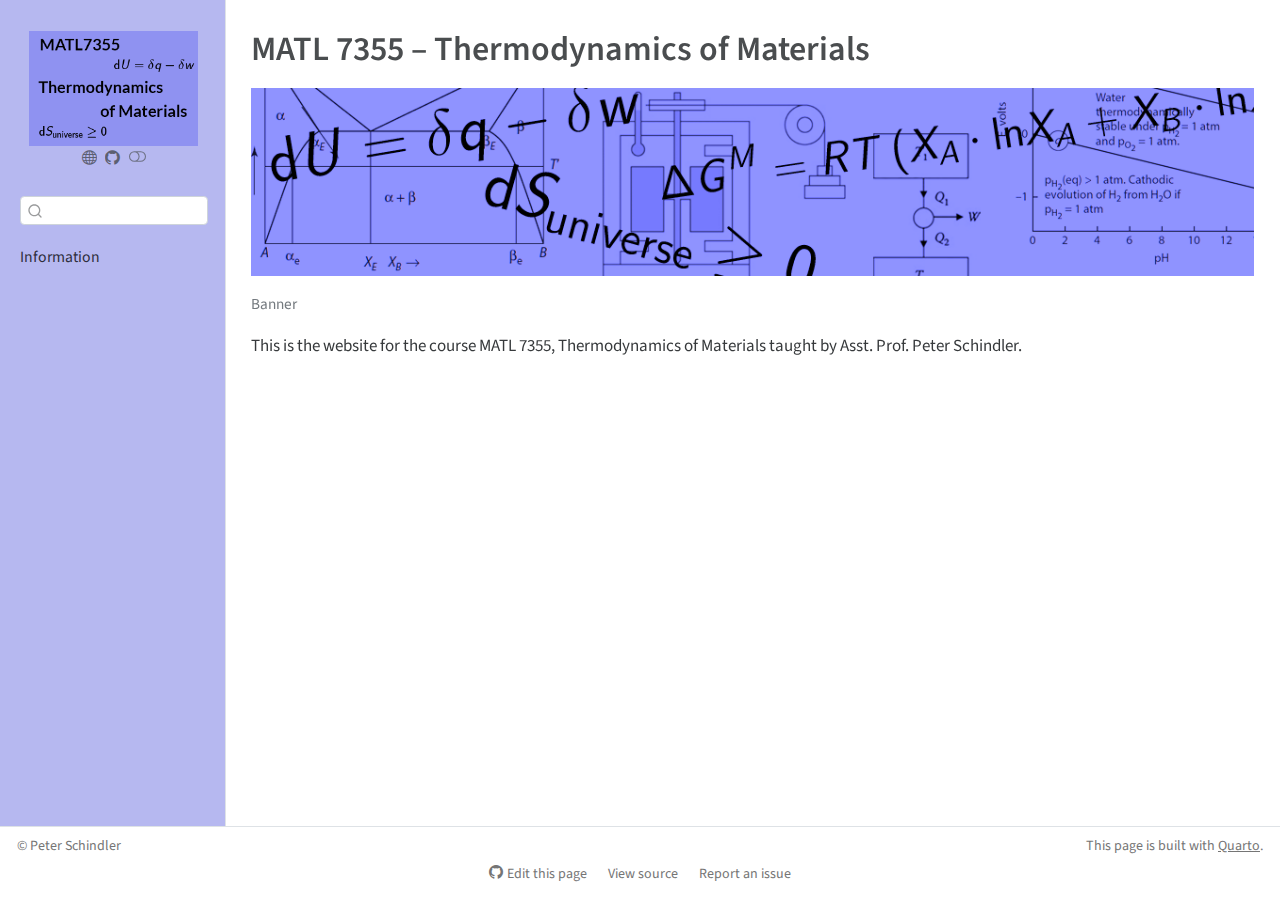
<file: index.html>
<!DOCTYPE html>
<html xmlns="http://www.w3.org/1999/xhtml" lang="en" xml:lang="en"><head>

<meta charset="utf-8">
<meta name="generator" content="quarto-1.3.340">

<meta name="viewport" content="width=device-width, initial-scale=1.0, user-scalable=yes">


<title>MATL 7355 - Thermodynamics of Materials - MATL 7355 – Thermodynamics of Materials</title>
<style>
code{white-space: pre-wrap;}
span.smallcaps{font-variant: small-caps;}
div.columns{display: flex; gap: min(4vw, 1.5em);}
div.column{flex: auto; overflow-x: auto;}
div.hanging-indent{margin-left: 1.5em; text-indent: -1.5em;}
ul.task-list{list-style: none;}
ul.task-list li input[type="checkbox"] {
  width: 0.8em;
  margin: 0 0.8em 0.2em -1em; /* quarto-specific, see https://github.com/quarto-dev/quarto-cli/issues/4556 */ 
  vertical-align: middle;
}
</style>


<script src="site_libs/quarto-nav/quarto-nav.js"></script>
<script src="site_libs/clipboard/clipboard.min.js"></script>
<script src="site_libs/quarto-search/autocomplete.umd.js"></script>
<script src="site_libs/quarto-search/fuse.min.js"></script>
<script src="site_libs/quarto-search/quarto-search.js"></script>
<meta name="quarto:offset" content="./">
<link href="./images/favicon.ico" rel="icon">
<script src="site_libs/quarto-html/quarto.js"></script>
<script src="site_libs/quarto-html/popper.min.js"></script>
<script src="site_libs/quarto-html/tippy.umd.min.js"></script>
<script src="site_libs/quarto-html/anchor.min.js"></script>
<link href="site_libs/quarto-html/tippy.css" rel="stylesheet">
<link href="site_libs/quarto-html/quarto-syntax-highlighting.css" rel="stylesheet" class="quarto-color-scheme" id="quarto-text-highlighting-styles">
<link href="site_libs/quarto-html/quarto-syntax-highlighting-dark.css" rel="prefetch" class="quarto-color-scheme quarto-color-alternate" id="quarto-text-highlighting-styles">
<script src="site_libs/bootstrap/bootstrap.min.js"></script>
<link href="site_libs/bootstrap/bootstrap-icons.css" rel="stylesheet">
<link href="site_libs/bootstrap/bootstrap.min.css" rel="stylesheet" class="quarto-color-scheme" id="quarto-bootstrap" data-mode="light">
<link href="site_libs/bootstrap/bootstrap-dark.min.css" rel="prefetch" class="quarto-color-scheme quarto-color-alternate" id="quarto-bootstrap" data-mode="dark">
<script id="quarto-search-options" type="application/json">{
  "location": "sidebar",
  "copy-button": false,
  "collapse-after": 3,
  "panel-placement": "start",
  "type": "textbox",
  "limit": 20,
  "language": {
    "search-no-results-text": "No results",
    "search-matching-documents-text": "matching documents",
    "search-copy-link-title": "Copy link to search",
    "search-hide-matches-text": "Hide additional matches",
    "search-more-match-text": "more match in this document",
    "search-more-matches-text": "more matches in this document",
    "search-clear-button-title": "Clear",
    "search-detached-cancel-button-title": "Cancel",
    "search-submit-button-title": "Submit"
  }
}</script>


</head>

<body class="nav-sidebar docked">

<div id="quarto-search-results"></div>
  <header id="quarto-header" class="headroom fixed-top">
  <nav class="quarto-secondary-nav">
    <div class="container-fluid d-flex">
      <button type="button" class="quarto-btn-toggle btn" data-bs-toggle="collapse" data-bs-target="#quarto-sidebar,#quarto-sidebar-glass" aria-controls="quarto-sidebar" aria-expanded="false" aria-label="Toggle sidebar navigation" onclick="if (window.quartoToggleHeadroom) { window.quartoToggleHeadroom(); }">
        <i class="bi bi-layout-text-sidebar-reverse"></i>
      </button>
      <nav class="quarto-page-breadcrumbs" aria-label="breadcrumb"><ol class="breadcrumb"><li class="breadcrumb-item">MATL 7355 – Thermodynamics of Materials</li></ol></nav>
      <a class="flex-grow-1" role="button" data-bs-toggle="collapse" data-bs-target="#quarto-sidebar,#quarto-sidebar-glass" aria-controls="quarto-sidebar" aria-expanded="false" aria-label="Toggle sidebar navigation" onclick="if (window.quartoToggleHeadroom) { window.quartoToggleHeadroom(); }">      
      </a>
      <button type="button" class="btn quarto-search-button" aria-label="Search" onclick="window.quartoOpenSearch();">
        <i class="bi bi-search"></i>
      </button>
    </div>
  </nav>
</header>
<!-- content -->
<div id="quarto-content" class="quarto-container page-columns page-rows-contents page-layout-full">
<!-- sidebar -->
  <nav id="quarto-sidebar" class="sidebar collapse collapse-horizontal sidebar-navigation docked overflow-auto">
    <div class="pt-lg-2 mt-2 text-center sidebar-header">
      <a href="./index.html" class="sidebar-logo-link">
      <img src="./images/quarto_logo.png" alt="" class="sidebar-logo py-0 d-lg-inline d-none">
      </a>
      <div class="sidebar-tools-main tools-wide">
    <a href="https://pschindler.net" title="pschindler.net" class="quarto-navigation-tool px-1" aria-label="pschindler.net"><i class="bi bi-globe"></i></a>
    <a href="https://github.com/peterschindler/MATL7355" title="GitHub Repository" class="quarto-navigation-tool px-1" aria-label="GitHub Repository"><i class="bi bi-github"></i></a>
  <a href="" class="quarto-color-scheme-toggle quarto-navigation-tool  px-1" onclick="window.quartoToggleColorScheme(); return false;" title="Toggle dark mode"><i class="bi"></i></a>
</div>
      </div>
        <div class="mt-2 flex-shrink-0 align-items-center">
        <div class="sidebar-search">
        <div id="quarto-search" class="" title="Search"></div>
        </div>
        </div>
    <div class="sidebar-menu-container"> 
    <ul class="list-unstyled mt-1">
        <li class="sidebar-item">
  <div class="sidebar-item-container"> 
  <a href="./content/info.html" class="sidebar-item-text sidebar-link">
 <span class="menu-text">Information</span></a>
  </div>
</li>
    </ul>
    </div>
</nav>
<div id="quarto-sidebar-glass" data-bs-toggle="collapse" data-bs-target="#quarto-sidebar,#quarto-sidebar-glass"></div>
<!-- margin-sidebar -->
    <div id="quarto-margin-sidebar" class="sidebar margin-sidebar zindex-bottom">
        
    </div>
<!-- main -->
<main class="content column-page-right" id="quarto-document-content">

<header id="title-block-header" class="quarto-title-block default">
<div class="quarto-title">
<h1 class="title">MATL 7355 – Thermodynamics of Materials</h1>
</div>



<div class="quarto-title-meta">

    
  
    
  </div>
  

</header>

<div class="quarto-figure quarto-figure-center">
<figure class="figure">
<p><img src="images/banner.png" class="img-fluid figure-img"></p>
<figcaption class="figure-caption">Banner</figcaption>
</figure>
</div>
<p>This is the website for the course MATL 7355, Thermodynamics of Materials taught by Asst. Prof.&nbsp;Peter Schindler.</p>



</main> <!-- /main -->
<script id="quarto-html-after-body" type="application/javascript">
window.document.addEventListener("DOMContentLoaded", function (event) {
  const toggleBodyColorMode = (bsSheetEl) => {
    const mode = bsSheetEl.getAttribute("data-mode");
    const bodyEl = window.document.querySelector("body");
    if (mode === "dark") {
      bodyEl.classList.add("quarto-dark");
      bodyEl.classList.remove("quarto-light");
    } else {
      bodyEl.classList.add("quarto-light");
      bodyEl.classList.remove("quarto-dark");
    }
  }
  const toggleBodyColorPrimary = () => {
    const bsSheetEl = window.document.querySelector("link#quarto-bootstrap");
    if (bsSheetEl) {
      toggleBodyColorMode(bsSheetEl);
    }
  }
  toggleBodyColorPrimary();  
  const disableStylesheet = (stylesheets) => {
    for (let i=0; i < stylesheets.length; i++) {
      const stylesheet = stylesheets[i];
      stylesheet.rel = 'prefetch';
    }
  }
  const enableStylesheet = (stylesheets) => {
    for (let i=0; i < stylesheets.length; i++) {
      const stylesheet = stylesheets[i];
      stylesheet.rel = 'stylesheet';
    }
  }
  const manageTransitions = (selector, allowTransitions) => {
    const els = window.document.querySelectorAll(selector);
    for (let i=0; i < els.length; i++) {
      const el = els[i];
      if (allowTransitions) {
        el.classList.remove('notransition');
      } else {
        el.classList.add('notransition');
      }
    }
  }
  const toggleColorMode = (alternate) => {
    // Switch the stylesheets
    const alternateStylesheets = window.document.querySelectorAll('link.quarto-color-scheme.quarto-color-alternate');
    manageTransitions('#quarto-margin-sidebar .nav-link', false);
    if (alternate) {
      enableStylesheet(alternateStylesheets);
      for (const sheetNode of alternateStylesheets) {
        if (sheetNode.id === "quarto-bootstrap") {
          toggleBodyColorMode(sheetNode);
        }
      }
    } else {
      disableStylesheet(alternateStylesheets);
      toggleBodyColorPrimary();
    }
    manageTransitions('#quarto-margin-sidebar .nav-link', true);
    // Switch the toggles
    const toggles = window.document.querySelectorAll('.quarto-color-scheme-toggle');
    for (let i=0; i < toggles.length; i++) {
      const toggle = toggles[i];
      if (toggle) {
        if (alternate) {
          toggle.classList.add("alternate");     
        } else {
          toggle.classList.remove("alternate");
        }
      }
    }
    // Hack to workaround the fact that safari doesn't
    // properly recolor the scrollbar when toggling (#1455)
    if (navigator.userAgent.indexOf('Safari') > 0 && navigator.userAgent.indexOf('Chrome') == -1) {
      manageTransitions("body", false);
      window.scrollTo(0, 1);
      setTimeout(() => {
        window.scrollTo(0, 0);
        manageTransitions("body", true);
      }, 40);  
    }
  }
  const isFileUrl = () => { 
    return window.location.protocol === 'file:';
  }
  const hasAlternateSentinel = () => {  
    let styleSentinel = getColorSchemeSentinel();
    if (styleSentinel !== null) {
      return styleSentinel === "alternate";
    } else {
      return false;
    }
  }
  const setStyleSentinel = (alternate) => {
    const value = alternate ? "alternate" : "default";
    if (!isFileUrl()) {
      window.localStorage.setItem("quarto-color-scheme", value);
    } else {
      localAlternateSentinel = value;
    }
  }
  const getColorSchemeSentinel = () => {
    if (!isFileUrl()) {
      const storageValue = window.localStorage.getItem("quarto-color-scheme");
      return storageValue != null ? storageValue : localAlternateSentinel;
    } else {
      return localAlternateSentinel;
    }
  }
  let localAlternateSentinel = 'default';
  // Dark / light mode switch
  window.quartoToggleColorScheme = () => {
    // Read the current dark / light value 
    let toAlternate = !hasAlternateSentinel();
    toggleColorMode(toAlternate);
    setStyleSentinel(toAlternate);
  };
  // Ensure there is a toggle, if there isn't float one in the top right
  if (window.document.querySelector('.quarto-color-scheme-toggle') === null) {
    const a = window.document.createElement('a');
    a.classList.add('top-right');
    a.classList.add('quarto-color-scheme-toggle');
    a.href = "";
    a.onclick = function() { try { window.quartoToggleColorScheme(); } catch {} return false; };
    const i = window.document.createElement("i");
    i.classList.add('bi');
    a.appendChild(i);
    window.document.body.appendChild(a);
  }
  // Switch to dark mode if need be
  if (hasAlternateSentinel()) {
    toggleColorMode(true);
  } else {
    toggleColorMode(false);
  }
  const icon = "";
  const anchorJS = new window.AnchorJS();
  anchorJS.options = {
    placement: 'right',
    icon: icon
  };
  anchorJS.add('.anchored');
  const isCodeAnnotation = (el) => {
    for (const clz of el.classList) {
      if (clz.startsWith('code-annotation-')) {                     
        return true;
      }
    }
    return false;
  }
  const clipboard = new window.ClipboardJS('.code-copy-button', {
    text: function(trigger) {
      const codeEl = trigger.previousElementSibling.cloneNode(true);
      for (const childEl of codeEl.children) {
        if (isCodeAnnotation(childEl)) {
          childEl.remove();
        }
      }
      return codeEl.innerText;
    }
  });
  clipboard.on('success', function(e) {
    // button target
    const button = e.trigger;
    // don't keep focus
    button.blur();
    // flash "checked"
    button.classList.add('code-copy-button-checked');
    var currentTitle = button.getAttribute("title");
    button.setAttribute("title", "Copied!");
    let tooltip;
    if (window.bootstrap) {
      button.setAttribute("data-bs-toggle", "tooltip");
      button.setAttribute("data-bs-placement", "left");
      button.setAttribute("data-bs-title", "Copied!");
      tooltip = new bootstrap.Tooltip(button, 
        { trigger: "manual", 
          customClass: "code-copy-button-tooltip",
          offset: [0, -8]});
      tooltip.show();    
    }
    setTimeout(function() {
      if (tooltip) {
        tooltip.hide();
        button.removeAttribute("data-bs-title");
        button.removeAttribute("data-bs-toggle");
        button.removeAttribute("data-bs-placement");
      }
      button.setAttribute("title", currentTitle);
      button.classList.remove('code-copy-button-checked');
    }, 1000);
    // clear code selection
    e.clearSelection();
  });
  function tippyHover(el, contentFn) {
    const config = {
      allowHTML: true,
      content: contentFn,
      maxWidth: 500,
      delay: 100,
      arrow: false,
      appendTo: function(el) {
          return el.parentElement;
      },
      interactive: true,
      interactiveBorder: 10,
      theme: 'quarto',
      placement: 'bottom-start'
    };
    window.tippy(el, config); 
  }
  const noterefs = window.document.querySelectorAll('a[role="doc-noteref"]');
  for (var i=0; i<noterefs.length; i++) {
    const ref = noterefs[i];
    tippyHover(ref, function() {
      // use id or data attribute instead here
      let href = ref.getAttribute('data-footnote-href') || ref.getAttribute('href');
      try { href = new URL(href).hash; } catch {}
      const id = href.replace(/^#\/?/, "");
      const note = window.document.getElementById(id);
      return note.innerHTML;
    });
  }
      let selectedAnnoteEl;
      const selectorForAnnotation = ( cell, annotation) => {
        let cellAttr = 'data-code-cell="' + cell + '"';
        let lineAttr = 'data-code-annotation="' +  annotation + '"';
        const selector = 'span[' + cellAttr + '][' + lineAttr + ']';
        return selector;
      }
      const selectCodeLines = (annoteEl) => {
        const doc = window.document;
        const targetCell = annoteEl.getAttribute("data-target-cell");
        const targetAnnotation = annoteEl.getAttribute("data-target-annotation");
        const annoteSpan = window.document.querySelector(selectorForAnnotation(targetCell, targetAnnotation));
        const lines = annoteSpan.getAttribute("data-code-lines").split(",");
        const lineIds = lines.map((line) => {
          return targetCell + "-" + line;
        })
        let top = null;
        let height = null;
        let parent = null;
        if (lineIds.length > 0) {
            //compute the position of the single el (top and bottom and make a div)
            const el = window.document.getElementById(lineIds[0]);
            top = el.offsetTop;
            height = el.offsetHeight;
            parent = el.parentElement.parentElement;
          if (lineIds.length > 1) {
            const lastEl = window.document.getElementById(lineIds[lineIds.length - 1]);
            const bottom = lastEl.offsetTop + lastEl.offsetHeight;
            height = bottom - top;
          }
          if (top !== null && height !== null && parent !== null) {
            // cook up a div (if necessary) and position it 
            let div = window.document.getElementById("code-annotation-line-highlight");
            if (div === null) {
              div = window.document.createElement("div");
              div.setAttribute("id", "code-annotation-line-highlight");
              div.style.position = 'absolute';
              parent.appendChild(div);
            }
            div.style.top = top - 2 + "px";
            div.style.height = height + 4 + "px";
            let gutterDiv = window.document.getElementById("code-annotation-line-highlight-gutter");
            if (gutterDiv === null) {
              gutterDiv = window.document.createElement("div");
              gutterDiv.setAttribute("id", "code-annotation-line-highlight-gutter");
              gutterDiv.style.position = 'absolute';
              const codeCell = window.document.getElementById(targetCell);
              const gutter = codeCell.querySelector('.code-annotation-gutter');
              gutter.appendChild(gutterDiv);
            }
            gutterDiv.style.top = top - 2 + "px";
            gutterDiv.style.height = height + 4 + "px";
          }
          selectedAnnoteEl = annoteEl;
        }
      };
      const unselectCodeLines = () => {
        const elementsIds = ["code-annotation-line-highlight", "code-annotation-line-highlight-gutter"];
        elementsIds.forEach((elId) => {
          const div = window.document.getElementById(elId);
          if (div) {
            div.remove();
          }
        });
        selectedAnnoteEl = undefined;
      };
      // Attach click handler to the DT
      const annoteDls = window.document.querySelectorAll('dt[data-target-cell]');
      for (const annoteDlNode of annoteDls) {
        annoteDlNode.addEventListener('click', (event) => {
          const clickedEl = event.target;
          if (clickedEl !== selectedAnnoteEl) {
            unselectCodeLines();
            const activeEl = window.document.querySelector('dt[data-target-cell].code-annotation-active');
            if (activeEl) {
              activeEl.classList.remove('code-annotation-active');
            }
            selectCodeLines(clickedEl);
            clickedEl.classList.add('code-annotation-active');
          } else {
            // Unselect the line
            unselectCodeLines();
            clickedEl.classList.remove('code-annotation-active');
          }
        });
      }
  const findCites = (el) => {
    const parentEl = el.parentElement;
    if (parentEl) {
      const cites = parentEl.dataset.cites;
      if (cites) {
        return {
          el,
          cites: cites.split(' ')
        };
      } else {
        return findCites(el.parentElement)
      }
    } else {
      return undefined;
    }
  };
  var bibliorefs = window.document.querySelectorAll('a[role="doc-biblioref"]');
  for (var i=0; i<bibliorefs.length; i++) {
    const ref = bibliorefs[i];
    const citeInfo = findCites(ref);
    if (citeInfo) {
      tippyHover(citeInfo.el, function() {
        var popup = window.document.createElement('div');
        citeInfo.cites.forEach(function(cite) {
          var citeDiv = window.document.createElement('div');
          citeDiv.classList.add('hanging-indent');
          citeDiv.classList.add('csl-entry');
          var biblioDiv = window.document.getElementById('ref-' + cite);
          if (biblioDiv) {
            citeDiv.innerHTML = biblioDiv.innerHTML;
          }
          popup.appendChild(citeDiv);
        });
        return popup.innerHTML;
      });
    }
  }
});
</script>
</div> <!-- /content -->
<footer class="footer">
  <div class="nav-footer">
    <div class="nav-footer-left">© Peter Schindler</div>   
    <div class="nav-footer-center">
      &nbsp;
    <div class="toc-actions"><div><i class="bi bi-github"></i></div><div class="action-links"><p><a href="https://github.com/peterschindler/MATL7355/edit/main/index.qmd" class="toc-action">Edit this page</a></p><p><a href="https://github.com/peterschindler/MATL7355/blob/main/index.qmd" class="toc-action">View source</a></p><p><a href="https://github.com/peterschindler/MATL7355/issues/new" class="toc-action">Report an issue</a></p></div></div></div>
    <div class="nav-footer-right">This page is built with <a href="https://quarto.org/">Quarto</a>.</div>
  </div>
</footer>



</body></html>
</file>
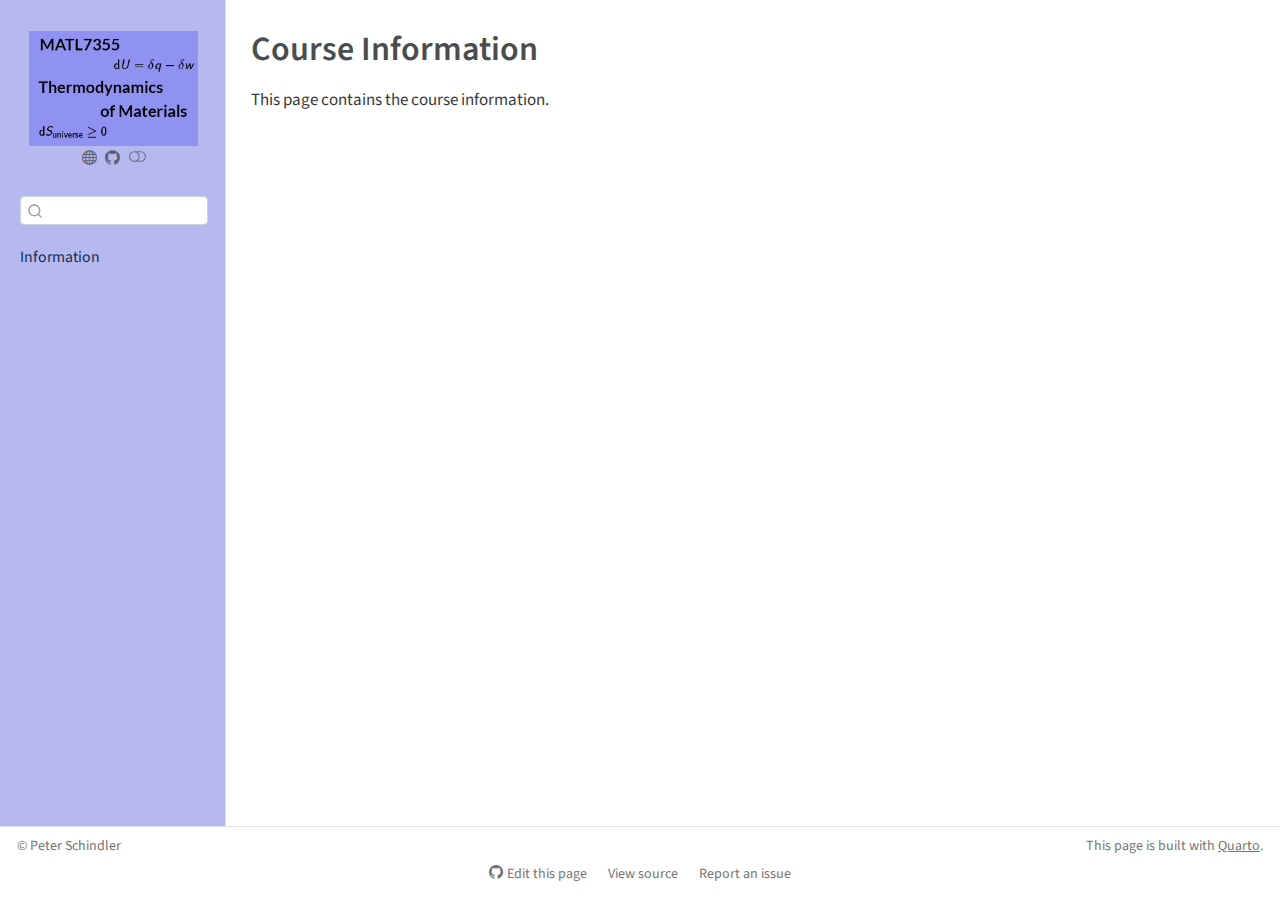
<file: content/info.html>
<!DOCTYPE html>
<html xmlns="http://www.w3.org/1999/xhtml" lang="en" xml:lang="en"><head>

<meta charset="utf-8">
<meta name="generator" content="quarto-1.3.340">

<meta name="viewport" content="width=device-width, initial-scale=1.0, user-scalable=yes">


<title>MATL 7355 - Thermodynamics of Materials - Course Information</title>
<style>
code{white-space: pre-wrap;}
span.smallcaps{font-variant: small-caps;}
div.columns{display: flex; gap: min(4vw, 1.5em);}
div.column{flex: auto; overflow-x: auto;}
div.hanging-indent{margin-left: 1.5em; text-indent: -1.5em;}
ul.task-list{list-style: none;}
ul.task-list li input[type="checkbox"] {
  width: 0.8em;
  margin: 0 0.8em 0.2em -1em; /* quarto-specific, see https://github.com/quarto-dev/quarto-cli/issues/4556 */ 
  vertical-align: middle;
}
</style>


<script src="../site_libs/quarto-nav/quarto-nav.js"></script>
<script src="../site_libs/clipboard/clipboard.min.js"></script>
<script src="../site_libs/quarto-search/autocomplete.umd.js"></script>
<script src="../site_libs/quarto-search/fuse.min.js"></script>
<script src="../site_libs/quarto-search/quarto-search.js"></script>
<meta name="quarto:offset" content="../">
<link href="../images/favicon.ico" rel="icon">
<script src="../site_libs/quarto-html/quarto.js"></script>
<script src="../site_libs/quarto-html/popper.min.js"></script>
<script src="../site_libs/quarto-html/tippy.umd.min.js"></script>
<script src="../site_libs/quarto-html/anchor.min.js"></script>
<link href="../site_libs/quarto-html/tippy.css" rel="stylesheet">
<link href="../site_libs/quarto-html/quarto-syntax-highlighting.css" rel="stylesheet" class="quarto-color-scheme" id="quarto-text-highlighting-styles">
<link href="../site_libs/quarto-html/quarto-syntax-highlighting-dark.css" rel="prefetch" class="quarto-color-scheme quarto-color-alternate" id="quarto-text-highlighting-styles">
<script src="../site_libs/bootstrap/bootstrap.min.js"></script>
<link href="../site_libs/bootstrap/bootstrap-icons.css" rel="stylesheet">
<link href="../site_libs/bootstrap/bootstrap.min.css" rel="stylesheet" class="quarto-color-scheme" id="quarto-bootstrap" data-mode="light">
<link href="../site_libs/bootstrap/bootstrap-dark.min.css" rel="prefetch" class="quarto-color-scheme quarto-color-alternate" id="quarto-bootstrap" data-mode="dark">
<script id="quarto-search-options" type="application/json">{
  "location": "sidebar",
  "copy-button": false,
  "collapse-after": 3,
  "panel-placement": "start",
  "type": "textbox",
  "limit": 20,
  "language": {
    "search-no-results-text": "No results",
    "search-matching-documents-text": "matching documents",
    "search-copy-link-title": "Copy link to search",
    "search-hide-matches-text": "Hide additional matches",
    "search-more-match-text": "more match in this document",
    "search-more-matches-text": "more matches in this document",
    "search-clear-button-title": "Clear",
    "search-detached-cancel-button-title": "Cancel",
    "search-submit-button-title": "Submit"
  }
}</script>


</head>

<body class="nav-sidebar docked">

<div id="quarto-search-results"></div>
  <header id="quarto-header" class="headroom fixed-top">
  <nav class="quarto-secondary-nav">
    <div class="container-fluid d-flex">
      <button type="button" class="quarto-btn-toggle btn" data-bs-toggle="collapse" data-bs-target="#quarto-sidebar,#quarto-sidebar-glass" aria-controls="quarto-sidebar" aria-expanded="false" aria-label="Toggle sidebar navigation" onclick="if (window.quartoToggleHeadroom) { window.quartoToggleHeadroom(); }">
        <i class="bi bi-layout-text-sidebar-reverse"></i>
      </button>
      <nav class="quarto-page-breadcrumbs" aria-label="breadcrumb"><ol class="breadcrumb"><li class="breadcrumb-item"><a href="../content/info.html">Information</a></li></ol></nav>
      <a class="flex-grow-1" role="button" data-bs-toggle="collapse" data-bs-target="#quarto-sidebar,#quarto-sidebar-glass" aria-controls="quarto-sidebar" aria-expanded="false" aria-label="Toggle sidebar navigation" onclick="if (window.quartoToggleHeadroom) { window.quartoToggleHeadroom(); }">      
      </a>
      <button type="button" class="btn quarto-search-button" aria-label="Search" onclick="window.quartoOpenSearch();">
        <i class="bi bi-search"></i>
      </button>
    </div>
  </nav>
</header>
<!-- content -->
<div id="quarto-content" class="quarto-container page-columns page-rows-contents page-layout-article">
<!-- sidebar -->
  <nav id="quarto-sidebar" class="sidebar collapse collapse-horizontal sidebar-navigation docked overflow-auto">
    <div class="pt-lg-2 mt-2 text-center sidebar-header">
      <a href="../index.html" class="sidebar-logo-link">
      <img src="../images/quarto_logo.png" alt="" class="sidebar-logo py-0 d-lg-inline d-none">
      </a>
      <div class="sidebar-tools-main tools-wide">
    <a href="https://pschindler.net" title="pschindler.net" class="quarto-navigation-tool px-1" aria-label="pschindler.net"><i class="bi bi-globe"></i></a>
    <a href="https://github.com/peterschindler/MATL7355" title="GitHub Repository" class="quarto-navigation-tool px-1" aria-label="GitHub Repository"><i class="bi bi-github"></i></a>
  <a href="" class="quarto-color-scheme-toggle quarto-navigation-tool  px-1" onclick="window.quartoToggleColorScheme(); return false;" title="Toggle dark mode"><i class="bi"></i></a>
</div>
      </div>
        <div class="mt-2 flex-shrink-0 align-items-center">
        <div class="sidebar-search">
        <div id="quarto-search" class="" title="Search"></div>
        </div>
        </div>
    <div class="sidebar-menu-container"> 
    <ul class="list-unstyled mt-1">
        <li class="sidebar-item">
  <div class="sidebar-item-container"> 
  <a href="../content/info.html" class="sidebar-item-text sidebar-link active">
 <span class="menu-text">Information</span></a>
  </div>
</li>
    </ul>
    </div>
</nav>
<div id="quarto-sidebar-glass" data-bs-toggle="collapse" data-bs-target="#quarto-sidebar,#quarto-sidebar-glass"></div>
<!-- margin-sidebar -->
    <div id="quarto-margin-sidebar" class="sidebar margin-sidebar">
        
    </div>
<!-- main -->
<main class="content" id="quarto-document-content">

<header id="title-block-header" class="quarto-title-block default">
<div class="quarto-title">
<h1 class="title">Course Information</h1>
</div>



<div class="quarto-title-meta">

    
  
    
  </div>
  

</header>

<p>This page contains the course information.</p>



</main> <!-- /main -->
<script id="quarto-html-after-body" type="application/javascript">
window.document.addEventListener("DOMContentLoaded", function (event) {
  const toggleBodyColorMode = (bsSheetEl) => {
    const mode = bsSheetEl.getAttribute("data-mode");
    const bodyEl = window.document.querySelector("body");
    if (mode === "dark") {
      bodyEl.classList.add("quarto-dark");
      bodyEl.classList.remove("quarto-light");
    } else {
      bodyEl.classList.add("quarto-light");
      bodyEl.classList.remove("quarto-dark");
    }
  }
  const toggleBodyColorPrimary = () => {
    const bsSheetEl = window.document.querySelector("link#quarto-bootstrap");
    if (bsSheetEl) {
      toggleBodyColorMode(bsSheetEl);
    }
  }
  toggleBodyColorPrimary();  
  const disableStylesheet = (stylesheets) => {
    for (let i=0; i < stylesheets.length; i++) {
      const stylesheet = stylesheets[i];
      stylesheet.rel = 'prefetch';
    }
  }
  const enableStylesheet = (stylesheets) => {
    for (let i=0; i < stylesheets.length; i++) {
      const stylesheet = stylesheets[i];
      stylesheet.rel = 'stylesheet';
    }
  }
  const manageTransitions = (selector, allowTransitions) => {
    const els = window.document.querySelectorAll(selector);
    for (let i=0; i < els.length; i++) {
      const el = els[i];
      if (allowTransitions) {
        el.classList.remove('notransition');
      } else {
        el.classList.add('notransition');
      }
    }
  }
  const toggleColorMode = (alternate) => {
    // Switch the stylesheets
    const alternateStylesheets = window.document.querySelectorAll('link.quarto-color-scheme.quarto-color-alternate');
    manageTransitions('#quarto-margin-sidebar .nav-link', false);
    if (alternate) {
      enableStylesheet(alternateStylesheets);
      for (const sheetNode of alternateStylesheets) {
        if (sheetNode.id === "quarto-bootstrap") {
          toggleBodyColorMode(sheetNode);
        }
      }
    } else {
      disableStylesheet(alternateStylesheets);
      toggleBodyColorPrimary();
    }
    manageTransitions('#quarto-margin-sidebar .nav-link', true);
    // Switch the toggles
    const toggles = window.document.querySelectorAll('.quarto-color-scheme-toggle');
    for (let i=0; i < toggles.length; i++) {
      const toggle = toggles[i];
      if (toggle) {
        if (alternate) {
          toggle.classList.add("alternate");     
        } else {
          toggle.classList.remove("alternate");
        }
      }
    }
    // Hack to workaround the fact that safari doesn't
    // properly recolor the scrollbar when toggling (#1455)
    if (navigator.userAgent.indexOf('Safari') > 0 && navigator.userAgent.indexOf('Chrome') == -1) {
      manageTransitions("body", false);
      window.scrollTo(0, 1);
      setTimeout(() => {
        window.scrollTo(0, 0);
        manageTransitions("body", true);
      }, 40);  
    }
  }
  const isFileUrl = () => { 
    return window.location.protocol === 'file:';
  }
  const hasAlternateSentinel = () => {  
    let styleSentinel = getColorSchemeSentinel();
    if (styleSentinel !== null) {
      return styleSentinel === "alternate";
    } else {
      return false;
    }
  }
  const setStyleSentinel = (alternate) => {
    const value = alternate ? "alternate" : "default";
    if (!isFileUrl()) {
      window.localStorage.setItem("quarto-color-scheme", value);
    } else {
      localAlternateSentinel = value;
    }
  }
  const getColorSchemeSentinel = () => {
    if (!isFileUrl()) {
      const storageValue = window.localStorage.getItem("quarto-color-scheme");
      return storageValue != null ? storageValue : localAlternateSentinel;
    } else {
      return localAlternateSentinel;
    }
  }
  let localAlternateSentinel = 'default';
  // Dark / light mode switch
  window.quartoToggleColorScheme = () => {
    // Read the current dark / light value 
    let toAlternate = !hasAlternateSentinel();
    toggleColorMode(toAlternate);
    setStyleSentinel(toAlternate);
  };
  // Ensure there is a toggle, if there isn't float one in the top right
  if (window.document.querySelector('.quarto-color-scheme-toggle') === null) {
    const a = window.document.createElement('a');
    a.classList.add('top-right');
    a.classList.add('quarto-color-scheme-toggle');
    a.href = "";
    a.onclick = function() { try { window.quartoToggleColorScheme(); } catch {} return false; };
    const i = window.document.createElement("i");
    i.classList.add('bi');
    a.appendChild(i);
    window.document.body.appendChild(a);
  }
  // Switch to dark mode if need be
  if (hasAlternateSentinel()) {
    toggleColorMode(true);
  } else {
    toggleColorMode(false);
  }
  const icon = "";
  const anchorJS = new window.AnchorJS();
  anchorJS.options = {
    placement: 'right',
    icon: icon
  };
  anchorJS.add('.anchored');
  const isCodeAnnotation = (el) => {
    for (const clz of el.classList) {
      if (clz.startsWith('code-annotation-')) {                     
        return true;
      }
    }
    return false;
  }
  const clipboard = new window.ClipboardJS('.code-copy-button', {
    text: function(trigger) {
      const codeEl = trigger.previousElementSibling.cloneNode(true);
      for (const childEl of codeEl.children) {
        if (isCodeAnnotation(childEl)) {
          childEl.remove();
        }
      }
      return codeEl.innerText;
    }
  });
  clipboard.on('success', function(e) {
    // button target
    const button = e.trigger;
    // don't keep focus
    button.blur();
    // flash "checked"
    button.classList.add('code-copy-button-checked');
    var currentTitle = button.getAttribute("title");
    button.setAttribute("title", "Copied!");
    let tooltip;
    if (window.bootstrap) {
      button.setAttribute("data-bs-toggle", "tooltip");
      button.setAttribute("data-bs-placement", "left");
      button.setAttribute("data-bs-title", "Copied!");
      tooltip = new bootstrap.Tooltip(button, 
        { trigger: "manual", 
          customClass: "code-copy-button-tooltip",
          offset: [0, -8]});
      tooltip.show();    
    }
    setTimeout(function() {
      if (tooltip) {
        tooltip.hide();
        button.removeAttribute("data-bs-title");
        button.removeAttribute("data-bs-toggle");
        button.removeAttribute("data-bs-placement");
      }
      button.setAttribute("title", currentTitle);
      button.classList.remove('code-copy-button-checked');
    }, 1000);
    // clear code selection
    e.clearSelection();
  });
  function tippyHover(el, contentFn) {
    const config = {
      allowHTML: true,
      content: contentFn,
      maxWidth: 500,
      delay: 100,
      arrow: false,
      appendTo: function(el) {
          return el.parentElement;
      },
      interactive: true,
      interactiveBorder: 10,
      theme: 'quarto',
      placement: 'bottom-start'
    };
    window.tippy(el, config); 
  }
  const noterefs = window.document.querySelectorAll('a[role="doc-noteref"]');
  for (var i=0; i<noterefs.length; i++) {
    const ref = noterefs[i];
    tippyHover(ref, function() {
      // use id or data attribute instead here
      let href = ref.getAttribute('data-footnote-href') || ref.getAttribute('href');
      try { href = new URL(href).hash; } catch {}
      const id = href.replace(/^#\/?/, "");
      const note = window.document.getElementById(id);
      return note.innerHTML;
    });
  }
      let selectedAnnoteEl;
      const selectorForAnnotation = ( cell, annotation) => {
        let cellAttr = 'data-code-cell="' + cell + '"';
        let lineAttr = 'data-code-annotation="' +  annotation + '"';
        const selector = 'span[' + cellAttr + '][' + lineAttr + ']';
        return selector;
      }
      const selectCodeLines = (annoteEl) => {
        const doc = window.document;
        const targetCell = annoteEl.getAttribute("data-target-cell");
        const targetAnnotation = annoteEl.getAttribute("data-target-annotation");
        const annoteSpan = window.document.querySelector(selectorForAnnotation(targetCell, targetAnnotation));
        const lines = annoteSpan.getAttribute("data-code-lines").split(",");
        const lineIds = lines.map((line) => {
          return targetCell + "-" + line;
        })
        let top = null;
        let height = null;
        let parent = null;
        if (lineIds.length > 0) {
            //compute the position of the single el (top and bottom and make a div)
            const el = window.document.getElementById(lineIds[0]);
            top = el.offsetTop;
            height = el.offsetHeight;
            parent = el.parentElement.parentElement;
          if (lineIds.length > 1) {
            const lastEl = window.document.getElementById(lineIds[lineIds.length - 1]);
            const bottom = lastEl.offsetTop + lastEl.offsetHeight;
            height = bottom - top;
          }
          if (top !== null && height !== null && parent !== null) {
            // cook up a div (if necessary) and position it 
            let div = window.document.getElementById("code-annotation-line-highlight");
            if (div === null) {
              div = window.document.createElement("div");
              div.setAttribute("id", "code-annotation-line-highlight");
              div.style.position = 'absolute';
              parent.appendChild(div);
            }
            div.style.top = top - 2 + "px";
            div.style.height = height + 4 + "px";
            let gutterDiv = window.document.getElementById("code-annotation-line-highlight-gutter");
            if (gutterDiv === null) {
              gutterDiv = window.document.createElement("div");
              gutterDiv.setAttribute("id", "code-annotation-line-highlight-gutter");
              gutterDiv.style.position = 'absolute';
              const codeCell = window.document.getElementById(targetCell);
              const gutter = codeCell.querySelector('.code-annotation-gutter');
              gutter.appendChild(gutterDiv);
            }
            gutterDiv.style.top = top - 2 + "px";
            gutterDiv.style.height = height + 4 + "px";
          }
          selectedAnnoteEl = annoteEl;
        }
      };
      const unselectCodeLines = () => {
        const elementsIds = ["code-annotation-line-highlight", "code-annotation-line-highlight-gutter"];
        elementsIds.forEach((elId) => {
          const div = window.document.getElementById(elId);
          if (div) {
            div.remove();
          }
        });
        selectedAnnoteEl = undefined;
      };
      // Attach click handler to the DT
      const annoteDls = window.document.querySelectorAll('dt[data-target-cell]');
      for (const annoteDlNode of annoteDls) {
        annoteDlNode.addEventListener('click', (event) => {
          const clickedEl = event.target;
          if (clickedEl !== selectedAnnoteEl) {
            unselectCodeLines();
            const activeEl = window.document.querySelector('dt[data-target-cell].code-annotation-active');
            if (activeEl) {
              activeEl.classList.remove('code-annotation-active');
            }
            selectCodeLines(clickedEl);
            clickedEl.classList.add('code-annotation-active');
          } else {
            // Unselect the line
            unselectCodeLines();
            clickedEl.classList.remove('code-annotation-active');
          }
        });
      }
  const findCites = (el) => {
    const parentEl = el.parentElement;
    if (parentEl) {
      const cites = parentEl.dataset.cites;
      if (cites) {
        return {
          el,
          cites: cites.split(' ')
        };
      } else {
        return findCites(el.parentElement)
      }
    } else {
      return undefined;
    }
  };
  var bibliorefs = window.document.querySelectorAll('a[role="doc-biblioref"]');
  for (var i=0; i<bibliorefs.length; i++) {
    const ref = bibliorefs[i];
    const citeInfo = findCites(ref);
    if (citeInfo) {
      tippyHover(citeInfo.el, function() {
        var popup = window.document.createElement('div');
        citeInfo.cites.forEach(function(cite) {
          var citeDiv = window.document.createElement('div');
          citeDiv.classList.add('hanging-indent');
          citeDiv.classList.add('csl-entry');
          var biblioDiv = window.document.getElementById('ref-' + cite);
          if (biblioDiv) {
            citeDiv.innerHTML = biblioDiv.innerHTML;
          }
          popup.appendChild(citeDiv);
        });
        return popup.innerHTML;
      });
    }
  }
});
</script>
</div> <!-- /content -->
<footer class="footer">
  <div class="nav-footer">
    <div class="nav-footer-left">© Peter Schindler</div>   
    <div class="nav-footer-center">
      &nbsp;
    <div class="toc-actions"><div><i class="bi bi-github"></i></div><div class="action-links"><p><a href="https://github.com/peterschindler/MATL7355/edit/main/content/info.qmd" class="toc-action">Edit this page</a></p><p><a href="https://github.com/peterschindler/MATL7355/blob/main/content/info.qmd" class="toc-action">View source</a></p><p><a href="https://github.com/peterschindler/MATL7355/issues/new" class="toc-action">Report an issue</a></p></div></div></div>
    <div class="nav-footer-right">This page is built with <a href="https://quarto.org/">Quarto</a>.</div>
  </div>
</footer>



</body></html>
</file>
<file: site_libs/quarto-html/tippy.css>
.tippy-box[data-animation=fade][data-state=hidden]{opacity:0}[data-tippy-root]{max-width:calc(100vw - 10px)}.tippy-box{position:relative;background-color:#333;color:#fff;border-radius:4px;font-size:14px;line-height:1.4;white-space:normal;outline:0;transition-property:transform,visibility,opacity}.tippy-box[data-placement^=top]>.tippy-arrow{bottom:0}.tippy-box[data-placement^=top]>.tippy-arrow:before{bottom:-7px;left:0;border-width:8px 8px 0;border-top-color:initial;transform-origin:center top}.tippy-box[data-placement^=bottom]>.tippy-arrow{top:0}.tippy-box[data-placement^=bottom]>.tippy-arrow:before{top:-7px;left:0;border-width:0 8px 8px;border-bottom-color:initial;transform-origin:center bottom}.tippy-box[data-placement^=left]>.tippy-arrow{right:0}.tippy-box[data-placement^=left]>.tippy-arrow:before{border-width:8px 0 8px 8px;border-left-color:initial;right:-7px;transform-origin:center left}.tippy-box[data-placement^=right]>.tippy-arrow{left:0}.tippy-box[data-placement^=right]>.tippy-arrow:before{left:-7px;border-width:8px 8px 8px 0;border-right-color:initial;transform-origin:center right}.tippy-box[data-inertia][data-state=visible]{transition-timing-function:cubic-bezier(.54,1.5,.38,1.11)}.tippy-arrow{width:16px;height:16px;color:#333}.tippy-arrow:before{content:"";position:absolute;border-color:transparent;border-style:solid}.tippy-content{position:relative;padding:5px 9px;z-index:1}
</file>
<file: site_libs/quarto-html/quarto-syntax-highlighting.css>
/* quarto syntax highlight colors */
:root {
  --quarto-hl-ot-color: #003B4F;
  --quarto-hl-at-color: #657422;
  --quarto-hl-ss-color: #20794D;
  --quarto-hl-an-color: #5E5E5E;
  --quarto-hl-fu-color: #4758AB;
  --quarto-hl-st-color: #20794D;
  --quarto-hl-cf-color: #003B4F;
  --quarto-hl-op-color: #5E5E5E;
  --quarto-hl-er-color: #AD0000;
  --quarto-hl-bn-color: #AD0000;
  --quarto-hl-al-color: #AD0000;
  --quarto-hl-va-color: #111111;
  --quarto-hl-bu-color: inherit;
  --quarto-hl-ex-color: inherit;
  --quarto-hl-pp-color: #AD0000;
  --quarto-hl-in-color: #5E5E5E;
  --quarto-hl-vs-color: #20794D;
  --quarto-hl-wa-color: #5E5E5E;
  --quarto-hl-do-color: #5E5E5E;
  --quarto-hl-im-color: #00769E;
  --quarto-hl-ch-color: #20794D;
  --quarto-hl-dt-color: #AD0000;
  --quarto-hl-fl-color: #AD0000;
  --quarto-hl-co-color: #5E5E5E;
  --quarto-hl-cv-color: #5E5E5E;
  --quarto-hl-cn-color: #8f5902;
  --quarto-hl-sc-color: #5E5E5E;
  --quarto-hl-dv-color: #AD0000;
  --quarto-hl-kw-color: #003B4F;
}

/* other quarto variables */
:root {
  --quarto-font-monospace: SFMono-Regular, Menlo, Monaco, Consolas, "Liberation Mono", "Courier New", monospace;
}

pre > code.sourceCode > span {
  color: #003B4F;
}

code span {
  color: #003B4F;
}

code.sourceCode > span {
  color: #003B4F;
}

div.sourceCode,
div.sourceCode pre.sourceCode {
  color: #003B4F;
}

code span.ot {
  color: #003B4F;
  font-style: inherit;
}

code span.at {
  color: #657422;
  font-style: inherit;
}

code span.ss {
  color: #20794D;
  font-style: inherit;
}

code span.an {
  color: #5E5E5E;
  font-style: inherit;
}

code span.fu {
  color: #4758AB;
  font-style: inherit;
}

code span.st {
  color: #20794D;
  font-style: inherit;
}

code span.cf {
  color: #003B4F;
  font-style: inherit;
}

code span.op {
  color: #5E5E5E;
  font-style: inherit;
}

code span.er {
  color: #AD0000;
  font-style: inherit;
}

code span.bn {
  color: #AD0000;
  font-style: inherit;
}

code span.al {
  color: #AD0000;
  font-style: inherit;
}

code span.va {
  color: #111111;
  font-style: inherit;
}

code span.bu {
  font-style: inherit;
}

code span.ex {
  font-style: inherit;
}

code span.pp {
  color: #AD0000;
  font-style: inherit;
}

code span.in {
  color: #5E5E5E;
  font-style: inherit;
}

code span.vs {
  color: #20794D;
  font-style: inherit;
}

code span.wa {
  color: #5E5E5E;
  font-style: italic;
}

code span.do {
  color: #5E5E5E;
  font-style: italic;
}

code span.im {
  color: #00769E;
  font-style: inherit;
}

code span.ch {
  color: #20794D;
  font-style: inherit;
}

code span.dt {
  color: #AD0000;
  font-style: inherit;
}

code span.fl {
  color: #AD0000;
  font-style: inherit;
}

code span.co {
  color: #5E5E5E;
  font-style: inherit;
}

code span.cv {
  color: #5E5E5E;
  font-style: italic;
}

code span.cn {
  color: #8f5902;
  font-style: inherit;
}

code span.sc {
  color: #5E5E5E;
  font-style: inherit;
}

code span.dv {
  color: #AD0000;
  font-style: inherit;
}

code span.kw {
  color: #003B4F;
  font-style: inherit;
}

.prevent-inlining {
  content: "</";
}

/*# sourceMappingURL=debc5d5d77c3f9108843748ff7464032.css.map */
</file>
<file: site_libs/quarto-html/quarto-syntax-highlighting-dark.css>
/* quarto syntax highlight colors */
:root {
  --quarto-hl-al-color: #f07178;
  --quarto-hl-an-color: #d4d0ab;
  --quarto-hl-at-color: #00e0e0;
  --quarto-hl-bn-color: #d4d0ab;
  --quarto-hl-bu-color: #abe338;
  --quarto-hl-ch-color: #abe338;
  --quarto-hl-co-color: #f8f8f2;
  --quarto-hl-cv-color: #ffd700;
  --quarto-hl-cn-color: #ffd700;
  --quarto-hl-cf-color: #ffa07a;
  --quarto-hl-dt-color: #ffa07a;
  --quarto-hl-dv-color: #d4d0ab;
  --quarto-hl-do-color: #f8f8f2;
  --quarto-hl-er-color: #f07178;
  --quarto-hl-ex-color: #00e0e0;
  --quarto-hl-fl-color: #d4d0ab;
  --quarto-hl-fu-color: #ffa07a;
  --quarto-hl-im-color: #abe338;
  --quarto-hl-in-color: #d4d0ab;
  --quarto-hl-kw-color: #ffa07a;
  --quarto-hl-op-color: #ffa07a;
  --quarto-hl-ot-color: #00e0e0;
  --quarto-hl-pp-color: #dcc6e0;
  --quarto-hl-re-color: #00e0e0;
  --quarto-hl-sc-color: #abe338;
  --quarto-hl-ss-color: #abe338;
  --quarto-hl-st-color: #abe338;
  --quarto-hl-va-color: #00e0e0;
  --quarto-hl-vs-color: #abe338;
  --quarto-hl-wa-color: #dcc6e0;
}

/* other quarto variables */
:root {
  --quarto-font-monospace: SFMono-Regular, Menlo, Monaco, Consolas, "Liberation Mono", "Courier New", monospace;
}

code span.al {
  background-color: #2a0f15;
  font-weight: bold;
  color: #f07178;
}

code span.an {
  color: #d4d0ab;
}

code span.at {
  color: #00e0e0;
}

code span.bn {
  color: #d4d0ab;
}

code span.bu {
  color: #abe338;
}

code span.ch {
  color: #abe338;
}

code span.co {
  font-style: italic;
  color: #f8f8f2;
}

code span.cv {
  color: #ffd700;
}

code span.cn {
  color: #ffd700;
}

code span.cf {
  font-weight: bold;
  color: #ffa07a;
}

code span.dt {
  color: #ffa07a;
}

code span.dv {
  color: #d4d0ab;
}

code span.do {
  color: #f8f8f2;
}

code span.er {
  color: #f07178;
  text-decoration: underline;
}

code span.ex {
  font-weight: bold;
  color: #00e0e0;
}

code span.fl {
  color: #d4d0ab;
}

code span.fu {
  color: #ffa07a;
}

code span.im {
  color: #abe338;
}

code span.in {
  color: #d4d0ab;
}

code span.kw {
  font-weight: bold;
  color: #ffa07a;
}

pre > code.sourceCode > span {
  color: #f8f8f2;
}

code span {
  color: #f8f8f2;
}

code.sourceCode > span {
  color: #f8f8f2;
}

div.sourceCode,
div.sourceCode pre.sourceCode {
  color: #f8f8f2;
}

code span.op {
  color: #ffa07a;
}

code span.ot {
  color: #00e0e0;
}

code span.pp {
  color: #dcc6e0;
}

code span.re {
  background-color: #f8f8f2;
  color: #00e0e0;
}

code span.sc {
  color: #abe338;
}

code span.ss {
  color: #abe338;
}

code span.st {
  color: #abe338;
}

code span.va {
  color: #00e0e0;
}

code span.vs {
  color: #abe338;
}

code span.wa {
  color: #dcc6e0;
}

.prevent-inlining {
  content: "</";
}

/*# sourceMappingURL=935a306eefa94366c21e1a970dddb765.css.map */
</file>
